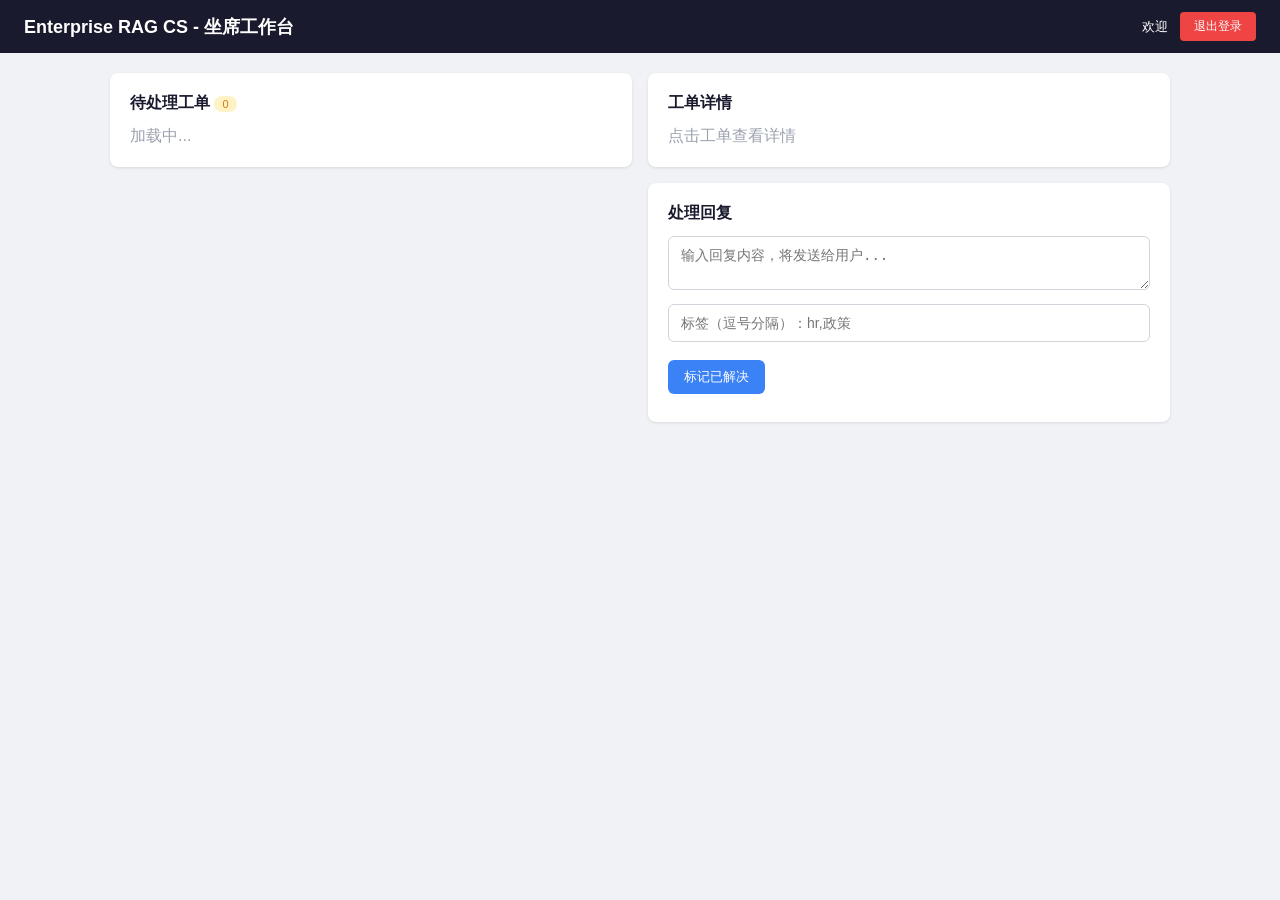
<file: static/admin.html>
<!DOCTYPE html><html lang="zh-CN"><head>
<meta charset="UTF-8"><meta name="viewport" content="width=device-width,initial-scale=1.0">
<title>Enterprise RAG CS - 坐席工作台</title>
<link rel="stylesheet" href="/static/css/common.css">
<style>.detail-panel{max-height:500px;overflow-y:auto}</style>
</head><body>
<div class="header">
  <h1>Enterprise RAG CS - 坐席工作台</h1>
  <div class="user-info">
    <span id="greeting">欢迎</span>
    <button onclick="logout()">退出登录</button>
  </div>
</div>
<div class="container">
  <div class="grid2">
    <div>
      <div class="card">
        <h2>待处理工单 <span class="badge badge-pending" id="ticketCount">0</span></h2>
        <div id="ticketList"><p style="color:#9ca3af">加载中...</p></div>
      </div>
    </div>
    <div>
      <div class="card">
        <h2>工单详情</h2>
        <div class="detail-panel" id="ticketDetail"><p style="color:#9ca3af">点击工单查看详情</p></div>
      </div>
      <div class="card">
        <h2>处理回复</h2>
        <textarea id="resolutionText" placeholder="输入回复内容，将发送给用户..."></textarea>
        <input type="text" id="resolutionTags" placeholder="标签（逗号分隔）：hr,政策">
        <div id="resolutionBtns" style="display:flex;gap:8px;margin-top:8px">
          <button class="btn btn-primary" onclick="resolveTicket()">标记已解决</button>
        </div>
        <div id="resolutionMsg" style="font-size:13px;margin-top:8px"></div>
      </div>
    </div>
  </div>
</div>
<script src="/static/js/api.js"></script>
<script>
let selectedTicket = null;

async function init() {
    const token = getToken();
    if (!token) { window.location.href = "/static/login.html"; return; }
    const parts = token.split(".");
    if (parts.length >= 2) {
        try {
            const p = JSON.parse(atob(parts[1] + "=="));
            document.getElementById("greeting").textContent = p.user_id + " (" + p.role + ")";
        } catch(e) {}
    }
    loadTickets();
    setInterval(loadTickets, 10000);
}

async function loadTickets() {
    try {
        const r = await api("GET", "/api/v1/escalate/pending");
        const tickets = r.tickets || [];
        document.getElementById("ticketCount").textContent = tickets.length;
        if (tickets.length === 0) {
            document.getElementById("ticketList").innerHTML = '<p style="color:#9ca3af">暂无待处理工单</p>';
            return;
        }
        document.getElementById("ticketList").innerHTML = tickets.map(t => {
            const cls = t.priority <= 1 ? "badge-critical" : t.priority <= 2 ? "badge-pending" : "badge-resolved";
            return '<div class="ticket-item" onclick="selectTicket('' + t.ticket_id + '')">' +
              '<div style="display:flex;justify-content:space-between;align-items:center">' +
              '<b>' + escapeHtml(t.ticket_id) + '</b>' +
              '<span class="badge ' + cls + '">' + (t.priority||"3") + '</span>' +
              '</div>' +
              '<div class="meta">' + escapeHtml(t.user_name||t.user_id||"") + ' | ' + escapeHtml(t.trigger_reason||"") + '</div>' +
              '<div class="meta">' + escapeHtml((t.summary||"").slice(0,80)) + '</div>' +
              '</div>';
        }).join("");
    } catch(e) {}
}

async function selectTicket(tid) {
    selectedTicket = tid;
    document.getElementById("ticketDetail").innerHTML = '<p>工单：' + escapeHtml(tid) + '</p><p style="color:#9ca3af">在下方输入回复内容，点击"标记已解决"</p>';
    document.getElementById("resolutionMsg").textContent = "";
}

async function resolveTicket() {
    if (!selectedTicket) {
        document.getElementById("resolutionMsg").textContent = "请先选择一个工单";
        document.getElementById("resolutionMsg").style.color = "#ef4444";
        return;
    }
    const text = document.getElementById("resolutionText").value.trim();
    if (!text) {
        document.getElementById("resolutionMsg").textContent = "请输入回复内容";
        document.getElementById("resolutionMsg").style.color = "#ef4444";
        return;
    }
    const tags = (document.getElementById("resolutionTags").value || "").split(",").map(t=>t.trim()).filter(Boolean);
    try {
        await api("POST", "/api/v1/escalate/" + selectedTicket + "/resolve", {
            ticket_id: selectedTicket, resolution: text, solution_tags: tags
        });
        document.getElementById("resolutionMsg").textContent = "已解决！";
        document.getElementById("resolutionMsg").style.color = "#10b981";
        document.getElementById("resolutionText").value = "";
        document.getElementById("resolutionTags").value = "";
        selectedTicket = null;
        loadTickets();
    } catch(e) {
        document.getElementById("resolutionMsg").textContent = "错误：" + e.message;
        document.getElementById("resolutionMsg").style.color = "#ef4444";
    }
}

function logout() { clearToken(); window.location.href = "/static/login.html"; }
init();
</script>
</body></html>
</file>
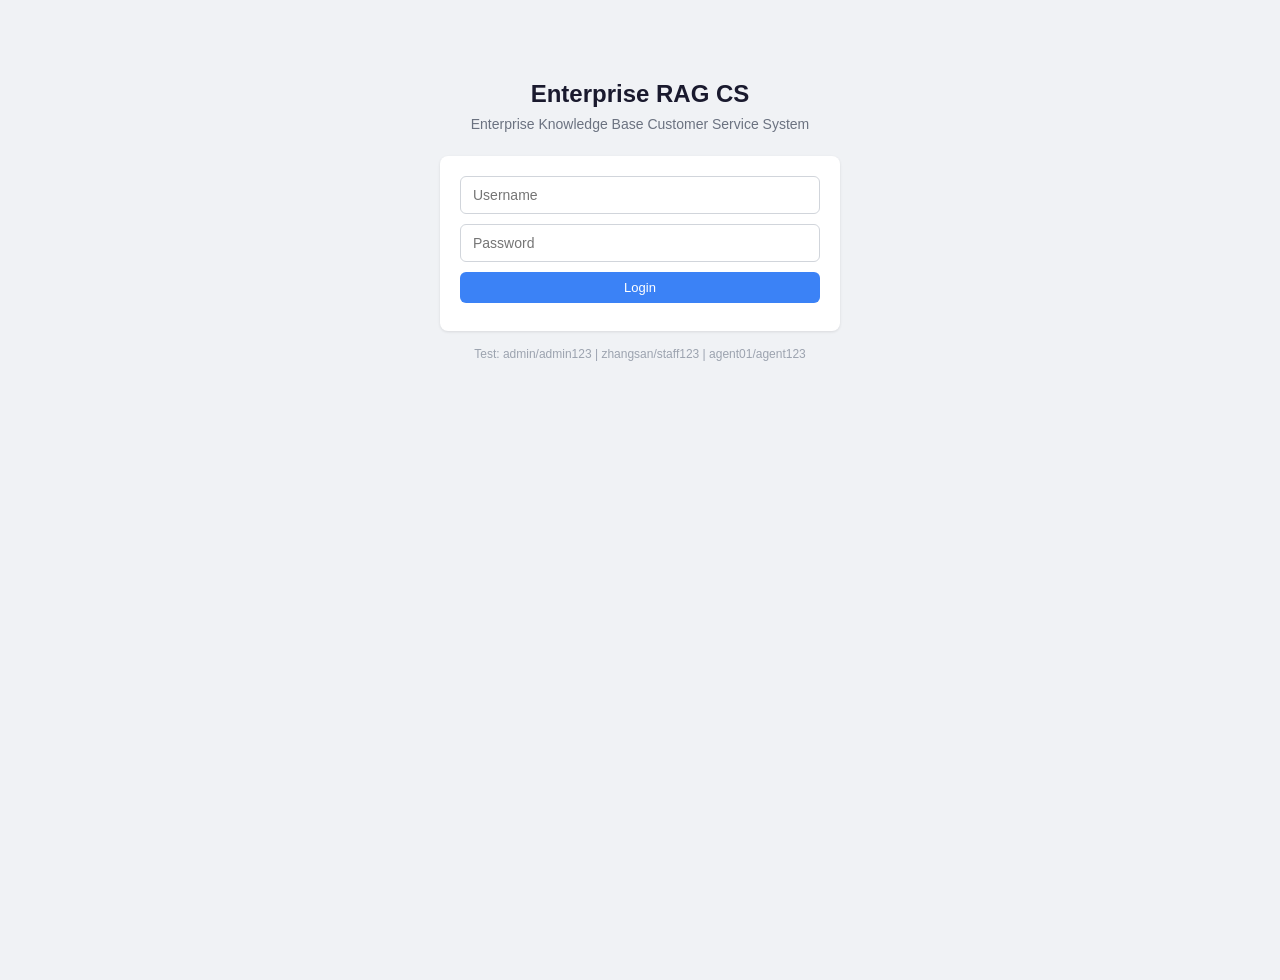
<file: static/login.html>
<!DOCTYPE html><html lang="zh-CN"><head>
<meta charset="UTF-8"><meta name="viewport" content="width=device-width,initial-scale=1.0">
<title>Enterprise RAG CS - Login</title>
<link rel="stylesheet" href="/static/css/common.css">
<style>
.login-box{max-width:400px;margin:80px auto;text-align:center}
.login-box h1{font-size:24px;margin-bottom:8px}
.login-box p{color:#6b7280;font-size:14px;margin-bottom:24px}
.login-box .error{color:#ef4444;font-size:13px;margin-top:8px}
</style>
</head><body>
<div class="login-box">
  <h1>Enterprise RAG CS</h1>
  <p>Enterprise Knowledge Base Customer Service System</p>
  <div class="card">
    <input type="text" id="username" placeholder="Username">
    <input type="password" id="password" placeholder="Password">
    <button class="btn btn-primary" onclick="doLogin()" style="width:100%">Login</button>
    <div class="error" id="error"></div>
  </div>
  <p style="font-size:12px;color:#9ca3af;margin-top:16px">
    Test: admin/admin123 | zhangsan/staff123 | agent01/agent123
  </p>
</div>
<script src="/static/js/api.js"></script>
<script>
async function doLogin() {
    const uid = document.getElementById("username").value.trim();
    const pwd = document.getElementById("password").value;
    document.getElementById("error").textContent = "";
    try {
        const r = await api("POST", "/api/v1/auth/login", { user_id: uid, password: pwd });
        setToken(r.token);
        const role = r.user.role;
        if (role === "admin" || role === "agent") {
            window.location.href = "/static/admin.html";
        } else {
            window.location.href = "/static/user_chat.html";
        }
    } catch(e) {
        document.getElementById("error").textContent = e.message;
    }
}
document.getElementById("password").addEventListener("keydown", e => { if(e.key==="Enter") doLogin(); });
</script>
</body></html>
</file>
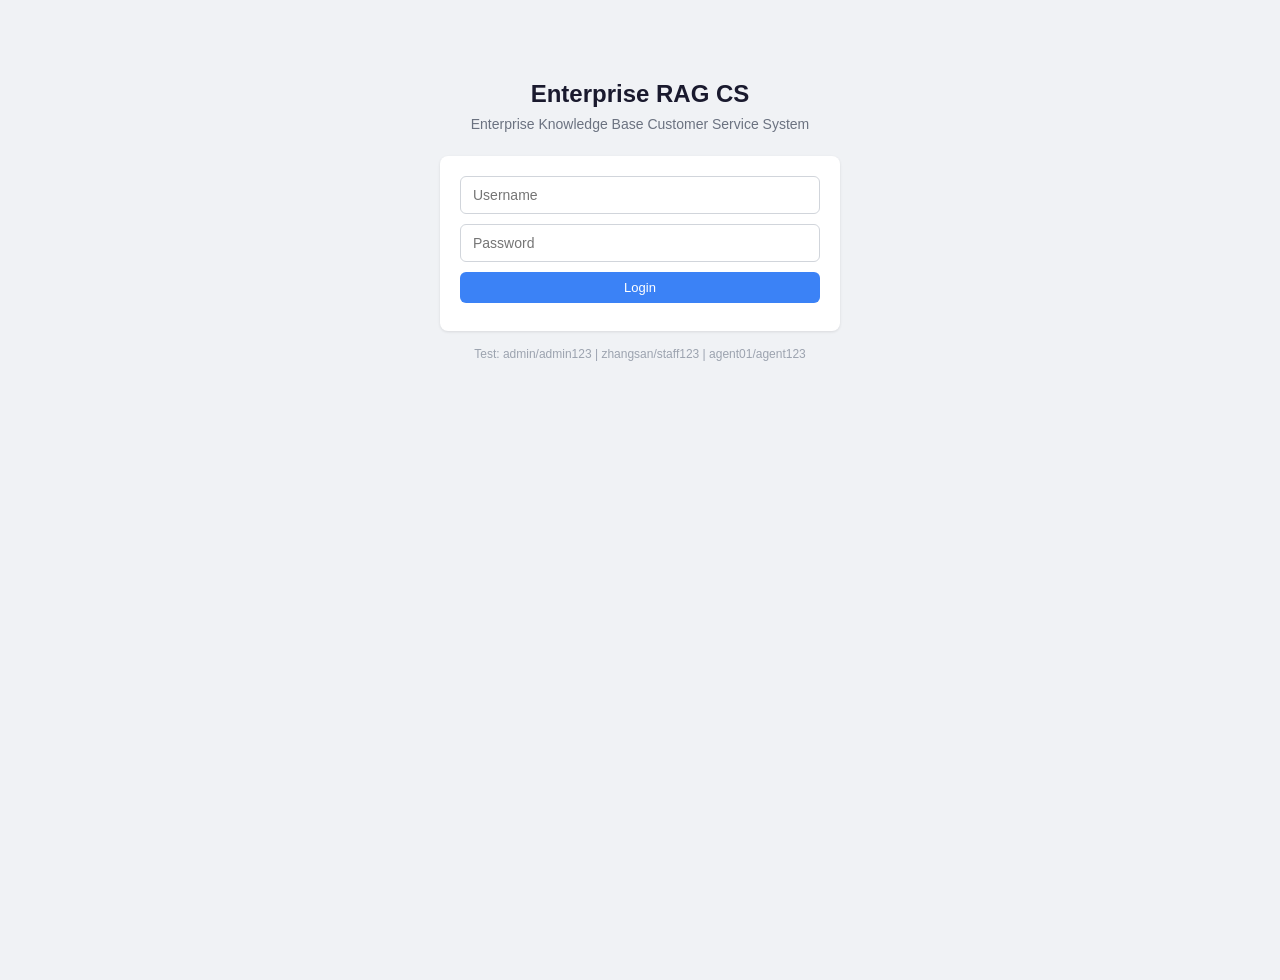
<file: static/user_chat.html>
<!DOCTYPE html><html lang="zh-CN"><head>
<meta charset="UTF-8"><meta name="viewport" content="width=device-width,initial-scale=1.0">
<title>Enterprise RAG CS - 智能问答</title>
<link rel="stylesheet" href="/static/css/common.css">
<style>
.chat-box{height:500px}
.chat-msg .source{font-size:11px;color:#6b7280;margin-top:4px}
.chat-msg .source span{background:#e5e7eb;padding:1px 5px;border-radius:3px;margin-right:3px;cursor:pointer}
.side-info{font-size:12px;color:#9ca3af;margin-top:8px}
</style>
</head><body>
<div class="header">
  <h1>Enterprise RAG CS - 智能问答</h1>
  <div class="user-info">
    <span id="greeting">欢迎</span>
    <button onclick="logout()">退出登录</button>
  </div>
</div>
<div class="container">
  <div class="grid2">
    <div>
      <div class="card" style="padding:12px">
        <div class="chat-box" id="chatBox">
          <div class="chat-msg bot">您好！我是企业知识库助手，有什么可以帮您的？</div>
        </div>
        <div class="chat-input">
          <input type="text" id="msgInput" placeholder="输入问题，按 Enter 发送..." onkeydown="if(event.key==='Enter')sendMsg()">
          <button class="btn btn-primary" onclick="sendMsg()">发送</button>
        </div>
      </div>
      <div class="side-info" id="sessionInfo">会话：未开始</div>
    </div>
    <div>
      <div class="card">
        <h2>会话信息</h2>
        <div id="memoryInfo" style="font-size:13px;color:#6b7280">记忆：空</div>
      </div>
      <div class="card">
        <h2>可咨询主题</h2>
        <div style="font-size:13px;line-height:2">
          <b>常见问题：</b><br>
          年假、病假、加班、婚假、绩效评定<br>
          入职流程、报销流程、培训体系、公司福利<br><br>
          <b>注意：</b><br>
          涉及裁员、薪资对比等敏感话题将被拦截<br>
          输入"转人工"可转接人工客服
        </div>
      </div>
    </div>
  </div>
</div>
<script src="/static/js/api.js"></script>
<script>
let currentSessionId = null;

async function init() {
    const token = getToken();
    if (!token) { window.location.href = "/static/login.html"; return; }
    loadProfile();
    newSession();
}

async function loadProfile() {
    try {
        const t = getToken();
        const parts = t.split(".");
        if (parts.length >= 2) {
            const p = JSON.parse(atob(parts[1] + "=="));
            document.getElementById("greeting").textContent = p.user_id + " (" + p.role + ")";
        }
    } catch(e) {}
}

function newSession() {
    currentSessionId = "sess_" + Date.now().toString(36);
    document.getElementById("chatBox").innerHTML = '<div class="chat-msg bot">新会话已开始，请提问。</div>';
    document.getElementById("sessionInfo").textContent = "会话：" + currentSessionId;
}

async function sendMsg() {
    const input = document.getElementById("msgInput");
    const msg = input.value.trim();
    if (!msg) return;
    input.value = "";
    const box = document.getElementById("chatBox");
    box.innerHTML += '<div class="chat-msg user">' + escapeHtml(msg) + '</div>';
    box.innerHTML += '<div class="chat-msg bot" id="loading">思考中...</div>';
    box.scrollTop = box.scrollHeight;
    const token = getToken();
    const parts = token.split(".");
    const payload = JSON.parse(atob(parts[1] + "=="));
    try {
        const r = await api("POST", "/api/v1/chat", {
            query: msg, session_id: currentSessionId,
            user_id: payload.user_id, department: "Engineering", top_k: 5
        });
        document.getElementById("loading")?.remove();
        if (r.safety && r.safety.decision === "BLOCK") {
            box.innerHTML += '<div class="chat-msg blocked"><b>已被安全拦截</b><br>' + escapeHtml(r.answer) + '</div>';
        } else {
            let html = '<div class="chat-msg bot">' + escapeHtml(r.answer);
            if (r.hallucination) {
                html += '<div class="source">已验证：' + (r.hallucination.supported||"?") + ' 条声明有支撑';
                if (r.hallucination.all_hallucination) html += ' <b>(全部为幻觉！)</b>';
                html += '</div>';
            }
            if (r.escalation && r.escalation.escalated) {
                html += '<div class="source" style="color:#ea580c">已转接人工客服：' + r.escalation.ticket_id + '</div>';
            }
            html += '<div class="source">耗时 ' + Math.round(r.latency_ms||0) + ' ms</div>';
            html += '</div>';
            box.innerHTML += html;
        }
    } catch(e) {
        document.getElementById("loading")?.remove();
        box.innerHTML += '<div class="chat-msg bot" style="color:#ef4444">错误：' + escapeHtml(e.message) + '</div>';
    }
    box.scrollTop = box.scrollHeight;
}

function logout() { clearToken(); window.location.href = "/static/login.html"; }
init();
</script>
</body></html>
</file>
<file: static/css/common.css>
*{margin:0;padding:0;box-sizing:border-box}
body{font-family:Segoe UI,Microsoft YaHei,sans-serif;background:#f0f2f5;color:#1a1a2e;min-height:100vh}
.header{background:#1a1a2e;color:#fff;padding:12px 24px;display:flex;align-items:center;justify-content:space-between}
.header h1{font-size:18px;font-weight:600}
.header .user-info{font-size:13px;display:flex;align-items:center;gap:12px}
.header .user-info button{background:#ef4444;color:#fff;border:none;padding:6px 14px;border-radius:4px;cursor:pointer;font-size:12px}
.container{max-width:1100px;margin:20px auto;padding:0 20px}
.card{background:#fff;border-radius:8px;box-shadow:0 1px 3px rgba(0,0,0,.1);padding:20px;margin-bottom:16px}
.card h2{font-size:16px;margin-bottom:12px;color:#1a1a2e}
.btn{padding:8px 16px;border-radius:6px;cursor:pointer;font-size:13px;font-weight:500;border:none}
.btn-primary{background:#3b82f6;color:#fff}
.btn-primary:hover{background:#2563eb}
.btn-danger{background:#ef4444;color:#fff}
.btn-success{background:#10b981;color:#fff}
input,select,textarea{width:100%;padding:10px 12px;border:1px solid #d1d5db;border-radius:6px;font-size:14px;outline:none;margin-bottom:10px}
input:focus,select:focus,textarea:focus{border-color:#3b82f6}
.chat-box{height:420px;overflow-y:auto;padding:16px;background:#f9fafb;border-radius:8px;margin-bottom:12px}
.chat-msg{margin-bottom:12px;padding:10px 14px;border-radius:8px;line-height:1.6;max-width:80%;font-size:14px;animation:fadeIn .3s}
.chat-msg.user{background:#3b82f6;color:#fff;margin-left:auto}
.chat-msg.bot{background:#e5e7eb;color:#1a1a2e}
.chat-msg.blocked{background:#fef2f2;color:#dc2626;border:1px solid #fecaca}
.chat-input{display:flex;gap:8px}
.chat-input input{flex:1;margin-bottom:0}
.ticket-item{border:1px solid #e5e7eb;border-radius:6px;padding:12px;margin-bottom:8px;cursor:pointer;transition:.2s}
.ticket-item:hover{border-color:#3b82f6;background:#f8faff}
.ticket-item .meta{font-size:12px;color:#6b7280;margin-top:4px}
.badge{padding:2px 8px;border-radius:8px;font-size:11px;font-weight:500}
.badge-pending{background:#fef3c7;color:#d97706}
.badge-resolved{background:#d1fae5;color:#059669}
.badge-critical{background:#fef2f2;color:#dc2626}
.grid2{display:grid;grid-template-columns:1fr 1fr;gap:16px}
.modal-overlay{display:none;position:fixed;top:0;left:0;right:0;bottom:0;background:rgba(0,0,0,.5);z-index:100;justify-content:center;align-items:center}
.modal-overlay.show{display:flex}
.modal{background:#fff;border-radius:12px;padding:24px;width:90%;max-width:500px}
.modal textarea{height:100px;resize:vertical}
@keyframes fadeIn{from{opacity:0;transform:translateY(4px)}to{opacity:1;transform:translateY(0)}}
@media(max-width:768px){.grid2{grid-template-columns:1fr}.container{padding:0 10px}}
</file>
